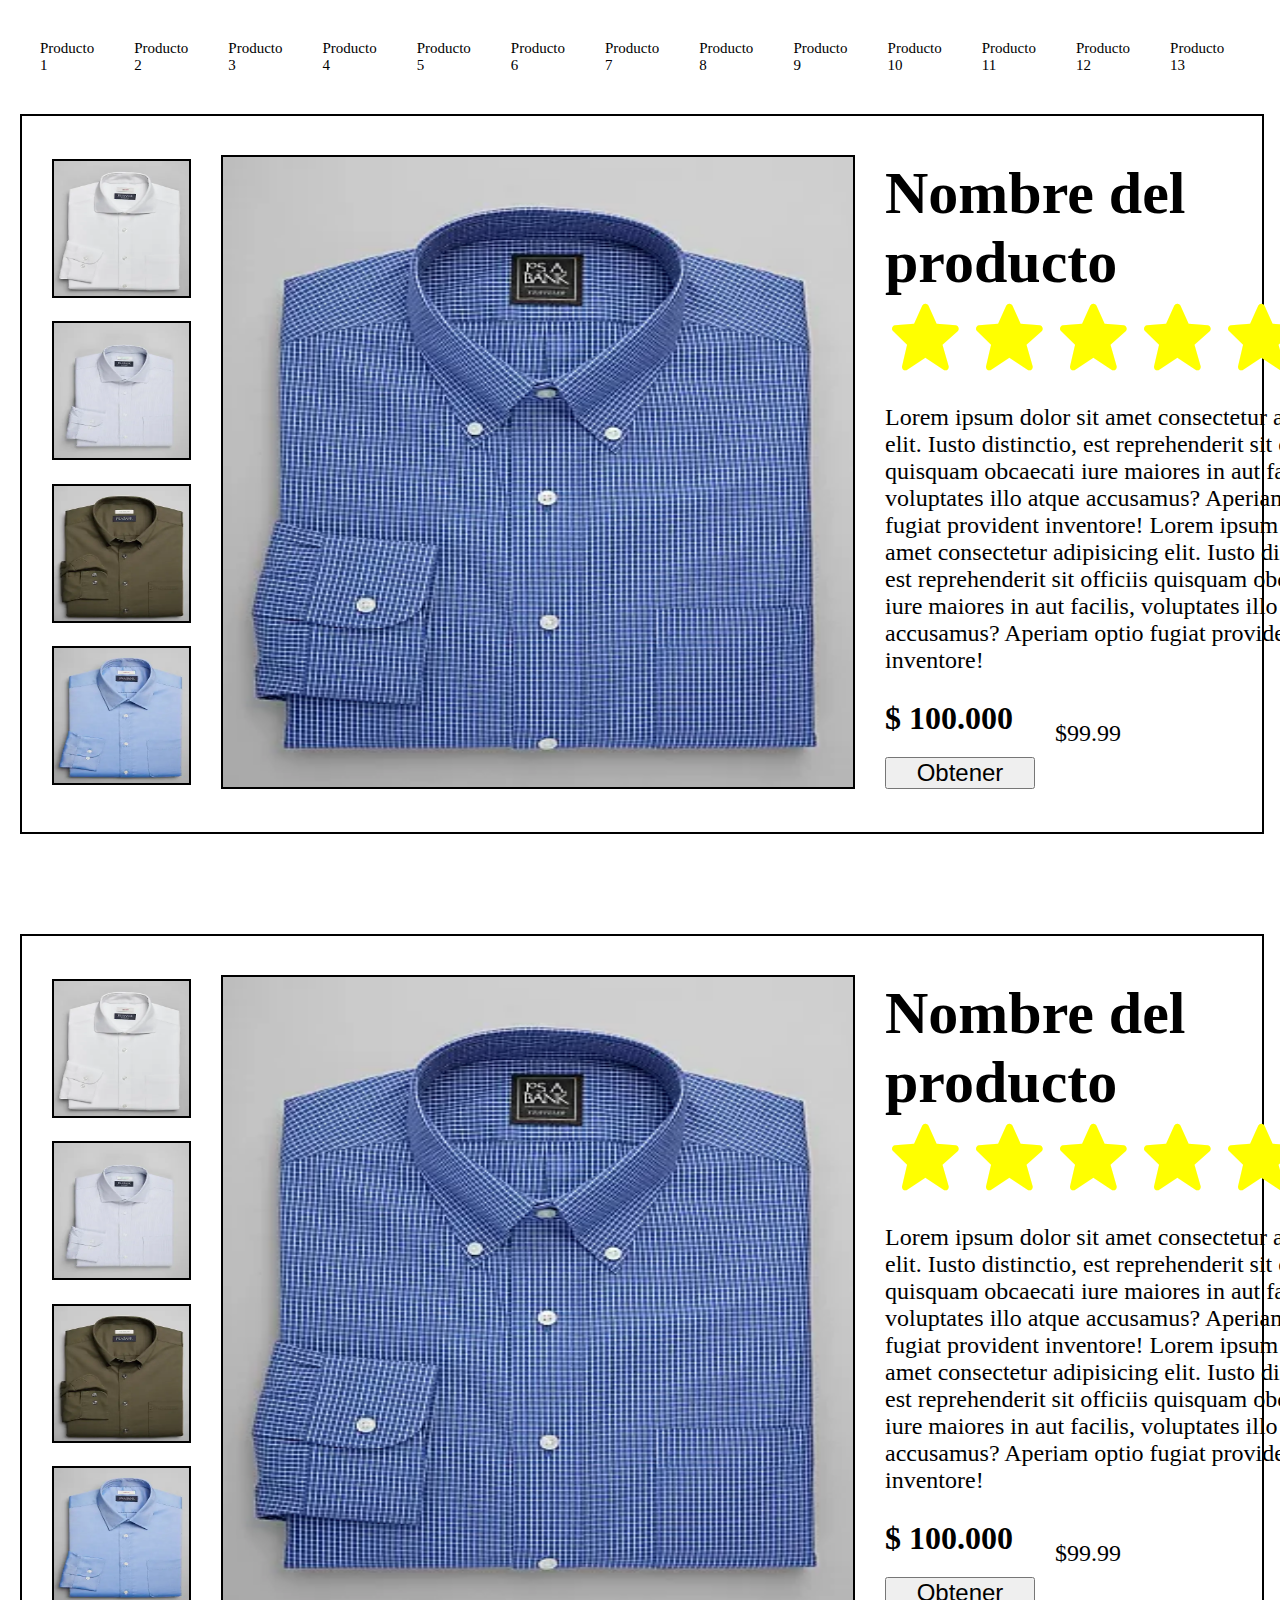
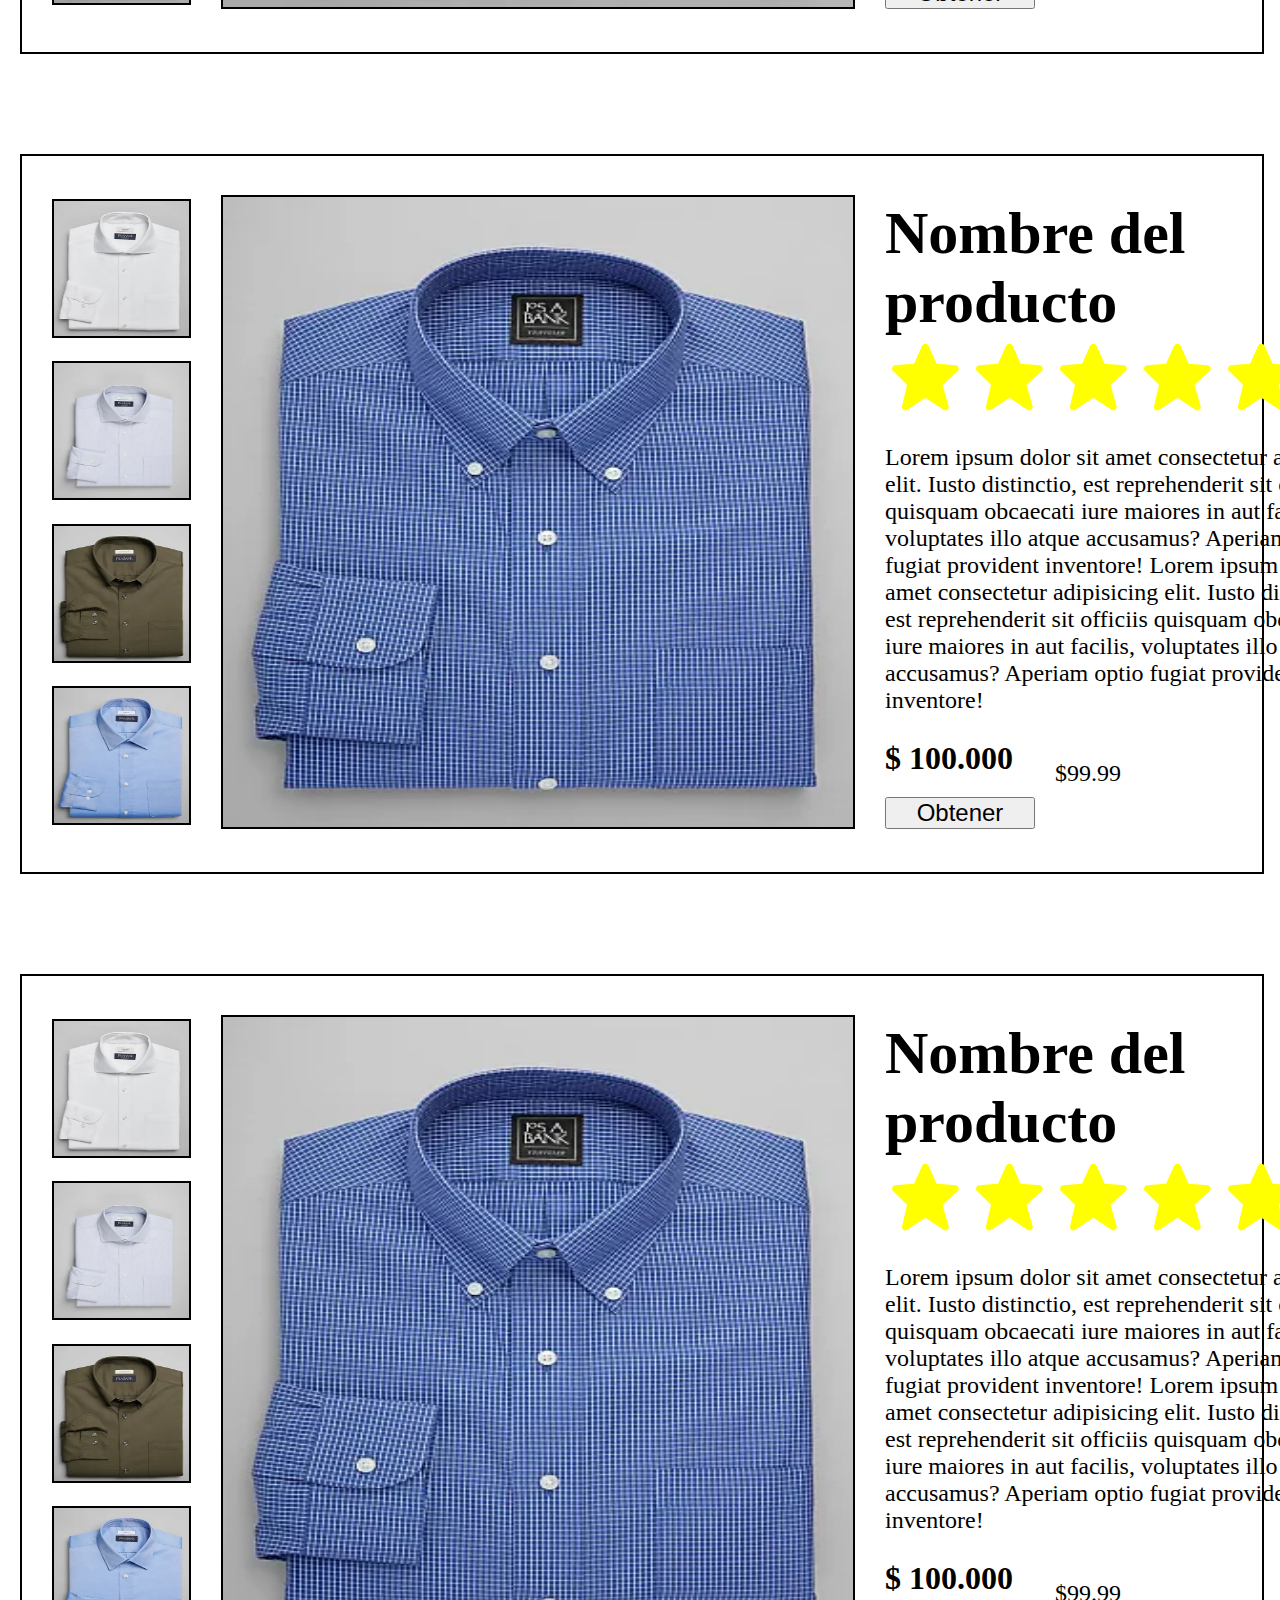
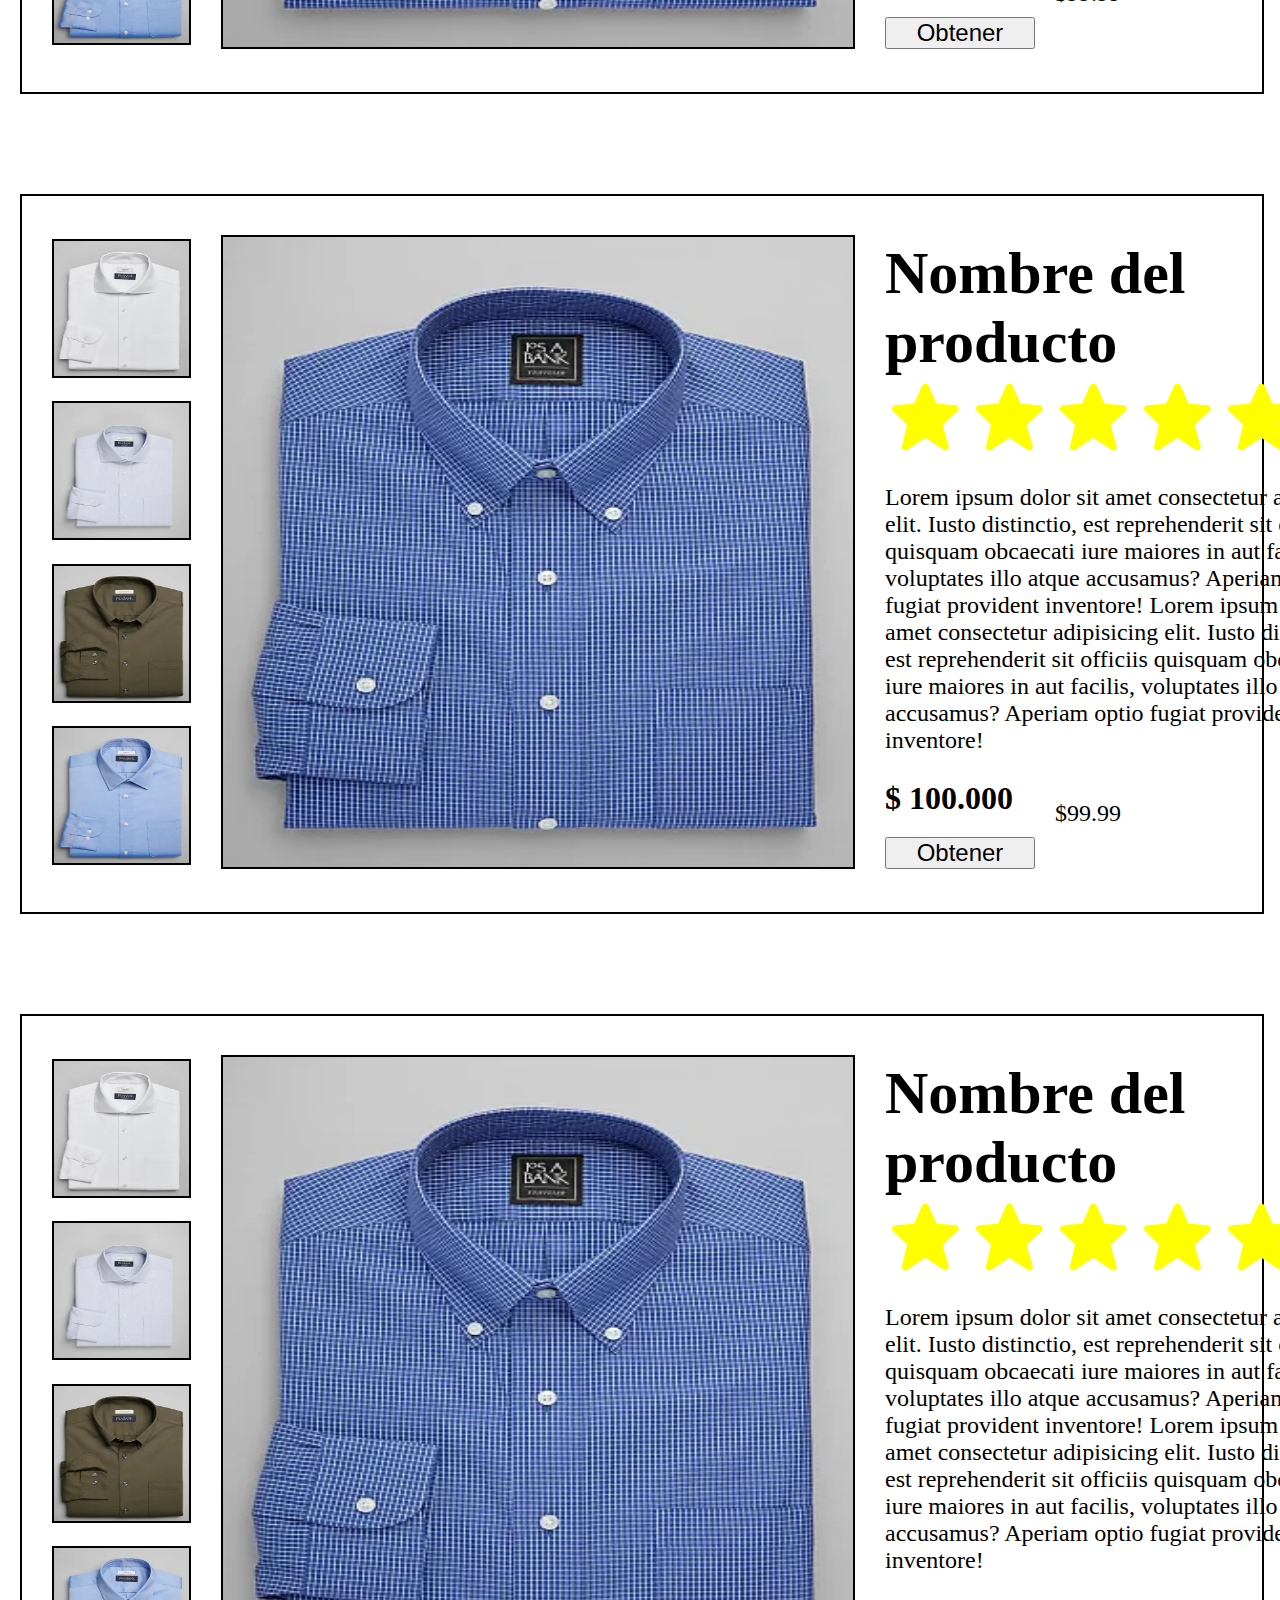
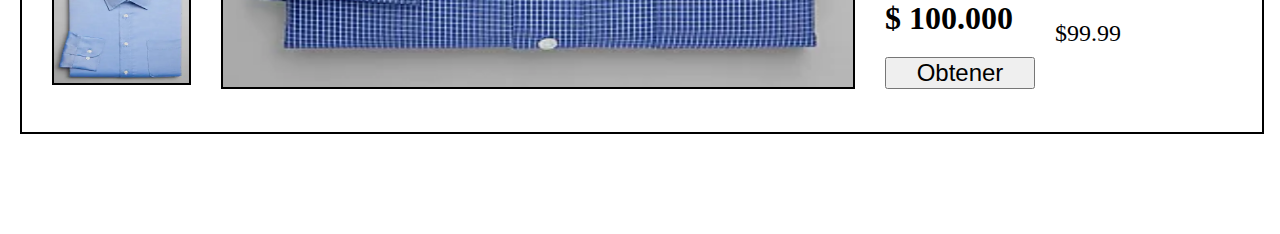
<file: index.html>
<!DOCTYPE html>
<html lang="en">
<head>
    <meta charset="UTF-8">
    <meta name="viewport" content="width=device-width, initial-scale=1.0">
    <link rel="stylesheet" href="../css/styles.css">
    <link href='https://unpkg.com/boxicons@2.1.4/css/boxicons.min.css' rel='stylesheet'>
    <title>Index</title>
</head>
<body>
    <main class="main">
        <header class="header">
            <div class="carrusel_prod">
                
                <a href="#producto1">Producto 1</a>
                <a href="#producto2">Producto 2</a>
                <a href="#producto3">Producto 3</a>
                <a href="#producto4">Producto 4</a>
                <a href="#producto5">Producto 5</a>  
                <a href="#producto6">Producto 6</a>
                <a href="#producto7">Producto 7</a>
                <a href="#">Producto 8</a>
                <a href="#">Producto 9</a>
                <a href="#">Producto 10</a>
                <a href="#">Producto 11</a>  
                <a href="#">Producto 12</a>
                <a href="#">Producto 13</a>
                <a href="#">Producto 14</a>
                <a href="#">Producto 15</a>
                <a href="#">Producto 16</a>
                <a href="#">Producto 17</a>
                
                
            </div>
            
            <div class="btn_carrito">
                <i class='bx bx-cart-add'></i>
            </div>

        </header>
        
        <div class="descripcion">

            <section class="producto" id="producto1"> 
                <div class="cont_productos">
                    <div class="box_container">
                        <div class="cont_muestra">
                            <div class="muestra">
                                <img src="storage/img/camisa1.png">
                            </div>
                            <div class="muestra">
                                <img src="storage/img/camisa2.png">
                            </div>
                            <div class="muestra">
                                <img src="storage/img/camisa3.png">
    
                            </div>
                            <div class="muestra">
                                <img src="storage/img/camisa4.png">
                            </div>
                        </div>
                        <div class="img_producto">
                            <img src="storage/img/camisa5.png">
                        </div>
                        <div class="desc_producto">
                            <div class="box_producto">
                                <h1>Nombre del producto</h1>
                                <div class="cont_stars">
                                    <i class='bx bxs-star' ></i>
                                    <i class='bx bxs-star' ></i>
                                    <i class='bx bxs-star' ></i>
                                    <i class='bx bxs-star' ></i>
                                    <i class='bx bxs-star' ></i>
                                </div>
                            </div>
                            
                            
                            <p>Lorem ipsum dolor sit amet consectetur adipisicing elit. Iusto distinctio, est reprehenderit sit officiis quisquam obcaecati iure maiores in aut facilis, voluptates illo atque accusamus? Aperiam optio fugiat provident inventore!
                                Lorem ipsum dolor sit amet consectetur adipisicing elit. Iusto distinctio, est reprehenderit sit officiis quisquam obcaecati iure maiores in aut facilis, voluptates illo atque accusamus? Aperiam optio fugiat provident inventore!
                            </p>
                            <div class="cont_precio">
                                <div class="box_obtener">
                                    <h2>$ 100.000</h2>
                                    <button> <a href="views/views.html">Obtener</a></button>
                                </div>
                                <h4>$99.99</h4>    
                            </div>
                        </div>
                    </div>
                </div>
            </section>
            <section class="producto" id="producto2"> 
                <div class="cont_productos">
                    <div class="box_container">
                        <div class="cont_muestra">
                            <div class="muestra">
                                <img src="storage/img/camisa1.png">
                            </div>
                            <div class="muestra">
                                <img src="storage/img/camisa2.png">
                            </div>
                            <div class="muestra">
                                <img src="storage/img/camisa3.png">
    
                            </div>
                            <div class="muestra">
                                <img src="storage/img/camisa4.png">
                            </div>
                        </div>
                        <div class="img_producto">
                            <img src="storage/img/camisa5.png">
                        </div>
                        <div class="desc_producto">
                            <div class="box_producto">
                                <h1>Nombre del producto</h1>
                                <div class="cont_stars">
                                    <i class='bx bxs-star' ></i>
                                    <i class='bx bxs-star' ></i>
                                    <i class='bx bxs-star' ></i>
                                    <i class='bx bxs-star' ></i>
                                    <i class='bx bxs-star' ></i>
                                </div>
                            </div>
                            
                            
                            <p>Lorem ipsum dolor sit amet consectetur adipisicing elit. Iusto distinctio, est reprehenderit sit officiis quisquam obcaecati iure maiores in aut facilis, voluptates illo atque accusamus? Aperiam optio fugiat provident inventore!
                                Lorem ipsum dolor sit amet consectetur adipisicing elit. Iusto distinctio, est reprehenderit sit officiis quisquam obcaecati iure maiores in aut facilis, voluptates illo atque accusamus? Aperiam optio fugiat provident inventore!
                            </p>
                            <div class="cont_precio">
                                <div class="box_obtener">
                                    <h2>$ 100.000</h2>
                                    <button>Obtener</button>
                                </div>
                                <h4>$99.99</h4>    
                            </div>
                        </div>
                    </div>
                </div>
            </section>
            <section class="producto" id="producto3"> 
                <div class="cont_productos">
                    <div class="box_container">
                        <div class="cont_muestra">
                            <div class="muestra">
                                <img src="storage/img/camisa1.png">
                            </div>
                            <div class="muestra">
                                <img src="storage/img/camisa2.png">
                            </div>
                            <div class="muestra">
                                <img src="storage/img/camisa3.png">
    
                            </div>
                            <div class="muestra">
                                <img src="storage/img/camisa4.png">
                            </div>
                        </div>
                        <div class="img_producto">
                            <img src="storage/img/camisa5.png">
                        </div>
                        <div class="desc_producto">
                            <div class="box_producto">
                                <h1>Nombre del producto</h1>
                                <div class="cont_stars">
                                    <i class='bx bxs-star' ></i>
                                    <i class='bx bxs-star' ></i>
                                    <i class='bx bxs-star' ></i>
                                    <i class='bx bxs-star' ></i>
                                    <i class='bx bxs-star' ></i>
                                </div>
                            </div>
                            
                            
                            <p>Lorem ipsum dolor sit amet consectetur adipisicing elit. Iusto distinctio, est reprehenderit sit officiis quisquam obcaecati iure maiores in aut facilis, voluptates illo atque accusamus? Aperiam optio fugiat provident inventore!
                                Lorem ipsum dolor sit amet consectetur adipisicing elit. Iusto distinctio, est reprehenderit sit officiis quisquam obcaecati iure maiores in aut facilis, voluptates illo atque accusamus? Aperiam optio fugiat provident inventore!
                            </p>
                            <div class="cont_precio">
                                <div class="box_obtener">
                                    <h2>$ 100.000</h2>
                                    <button>Obtener</button>
                                </div>
                                <h4>$99.99</h4>    
                            </div>
                        </div>
                    </div>
                </div>
            </section>
            <section class="producto" id="producto4"> 
                <div class="cont_productos">
                    <div class="box_container">
                        <div class="cont_muestra">
                            <div class="muestra">
                                <img src="storage/img/camisa1.png">
                            </div>
                            <div class="muestra">
                                <img src="storage/img/camisa2.png">
                            </div>
                            <div class="muestra">
                                <img src="storage/img/camisa3.png">
    
                            </div>
                            <div class="muestra">
                                <img src="storage/img/camisa4.png">
                            </div>
                        </div>
                        <div class="img_producto">
                            <img src="/storage/img/camisa5.png">
                        </div>
                        <div class="desc_producto">
                            <div class="box_producto">
                                <h1>Nombre del producto</h1>
                                <div class="cont_stars">
                                    <i class='bx bxs-star' ></i>
                                    <i class='bx bxs-star' ></i>
                                    <i class='bx bxs-star' ></i>
                                    <i class='bx bxs-star' ></i>
                                    <i class='bx bxs-star' ></i>
                                </div>
                            </div>
                            
                            
                            <p>Lorem ipsum dolor sit amet consectetur adipisicing elit. Iusto distinctio, est reprehenderit sit officiis quisquam obcaecati iure maiores in aut facilis, voluptates illo atque accusamus? Aperiam optio fugiat provident inventore!
                                Lorem ipsum dolor sit amet consectetur adipisicing elit. Iusto distinctio, est reprehenderit sit officiis quisquam obcaecati iure maiores in aut facilis, voluptates illo atque accusamus? Aperiam optio fugiat provident inventore!
                            </p>
                            <div class="cont_precio">
                                <div class="box_obtener">
                                    <h2>$ 100.000</h2>
                                    <button> <a href="views/views.html">Obtener</a></button>
                                </div>
                                <h4>$99.99</h4>    
                            </div>
                        </div>
                    </div>
                </div>
            </section>
            <section class="producto" id="producto5"> 
                <div class="cont_productos">
                    <div class="box_container">
                        <div class="cont_muestra">
                            <div class="muestra">
                                <img src="storage/img/camisa1.png">
                            </div>
                            <div class="muestra">
                                <img src="storage/img/camisa2.png">
                            </div>
                            <div class="muestra">
                                <img src="storage/img/camisa3.png">
    
                            </div>
                            <div class="muestra">
                                <img src="storage/img/camisa4.png">
                            </div>
                        </div>
                        <div class="img_producto">
                            <img src="storage/img/camisa5.png">
                        </div>
                        <div class="desc_producto">
                            <div class="box_producto">
                                <h1>Nombre del producto</h1>
                                <div class="cont_stars">
                                    <i class='bx bxs-star' ></i>
                                    <i class='bx bxs-star' ></i>
                                    <i class='bx bxs-star' ></i>
                                    <i class='bx bxs-star' ></i>
                                    <i class='bx bxs-star' ></i>
                                </div>
                            </div>
                            
                            
                            <p>Lorem ipsum dolor sit amet consectetur adipisicing elit. Iusto distinctio, est reprehenderit sit officiis quisquam obcaecati iure maiores in aut facilis, voluptates illo atque accusamus? Aperiam optio fugiat provident inventore!
                                Lorem ipsum dolor sit amet consectetur adipisicing elit. Iusto distinctio, est reprehenderit sit officiis quisquam obcaecati iure maiores in aut facilis, voluptates illo atque accusamus? Aperiam optio fugiat provident inventore!
                            </p>
                            <div class="cont_precio">
                                <div class="box_obtener">
                                    <h2>$ 100.000</h2>
                                    <button>Obtener</button>
                                </div>
                                <h4>$99.99</h4>    
                            </div>
                        </div>
                    </div>
                </div>
            </section>
            <section class="producto" id="producto6"> 
                <div class="cont_productos">
                    <div class="box_container">
                        <div class="cont_muestra">
                            <div class="muestra">
                                <img src="storage/img/camisa1.png">
                            </div>
                            <div class="muestra">
                                <img src="storage/img/camisa2.png">
                            </div>
                            <div class="muestra">
                                <img src="storage/img/camisa3.png">
    
                            </div>
                            <div class="muestra">
                                <img src="storage/img/camisa4.png">
                            </div>
                        </div>
                        <div class="img_producto">
                            <img src="storage/img/camisa5.png">
                        </div>
                        <div class="desc_producto">
                            <div class="box_producto">
                                <h1>Nombre del producto</h1>
                                <div class="cont_stars">
                                    <i class='bx bxs-star' ></i>
                                    <i class='bx bxs-star' ></i>
                                    <i class='bx bxs-star' ></i>
                                    <i class='bx bxs-star' ></i>
                                    <i class='bx bxs-star' ></i>
                                </div>
                            </div>
                            
                            
                            <p>Lorem ipsum dolor sit amet consectetur adipisicing elit. Iusto distinctio, est reprehenderit sit officiis quisquam obcaecati iure maiores in aut facilis, voluptates illo atque accusamus? Aperiam optio fugiat provident inventore!
                                Lorem ipsum dolor sit amet consectetur adipisicing elit. Iusto distinctio, est reprehenderit sit officiis quisquam obcaecati iure maiores in aut facilis, voluptates illo atque accusamus? Aperiam optio fugiat provident inventore!
                            </p>
                            <div class="cont_precio">
                                <div class="box_obtener">
                                    <h2>$ 100.000</h2>
                                    <button>Obtener</button>
                                </div>
                                <h4>$99.99</h4>    
                            </div>
                        </div>
                    </div>
                </div>
            </section>
        </div>
    </main>
</body>
</html>
</file>
<file: css/styles.css>
@import url(variables.css);

*{
    margin: 0;
    padding: 0;
}


.main{
    margin: 20px;
}

/* HEADER */
.header{
    width: 100%;
    display: flex;
    flex-direction: row;
    overflow-x: scroll;
}

.header .carrusel_prod{
    width: 100%;
    display: flex;
}

.header .carrusel_prod a{
    margin: 20px;
    font-size: 15px;
    text-decoration: none;
    color: black;
}

.btn_carrito i{
    font-size: 40px;
}

/* CONTENEDOR DE PRODUCTOS*/


.producto{
    height:80vh;
    width: 100%;
    display: flex;
    justify-content: space-between;
    margin-bottom: 100px;
    margin-top: 20px;
    flex-wrap: nowrap;
}

.cont_productos{
    width: 100%;
    border: 2px solid;
    display: flex;
    align-items: center;
    
}

.box_container{
    display: flex;
    align-items: center;
}


.cont_muestra {
    height: 70vh;
    display: flex;
    flex-direction: column;
    justify-content: space-between;
    align-items: center;
    margin-left: 30px;
}

.muestra img{
    border: 2px solid;
    height: 15vh;
    width: 15vh;
}

.img_producto{
    margin-left: 30px;
}
.img_producto img{
    border: 2px solid;
    height: 70vh;
    width: 70vh;
}

.desc_producto{
    margin-left: 30px;
    height: 70vh;
    display: flex;
    flex-direction: column;
    justify-content: space-between;
}

.desc_producto h1{
    font-size: 60px
}
.cont_stars i{
    font-size: 80px;
    font-weight: lighter;
    color: yellow;
}

.desc_producto p{
    width: 500px;
    font-size:1.5em;
    text-align: left;
}

.cont_precio{
    display: flex;
    
}

.cont_precio h4{
    margin-top: 20px;
    margin-left: 20px;
    font-size: 1.5em;
    font-weight: lighter;
}

.box_obtener{
    display: flex;
    flex-direction: column;
}

.box_obtener h2{
    margin-bottom: 20px;
    font-size: 2em;
}

.box_obtener button{
    font-size: 1.5em;
    width: 150px;
    
}

.box_obtener a{
    text-decoration: none;
    color: black;
}
</file>
